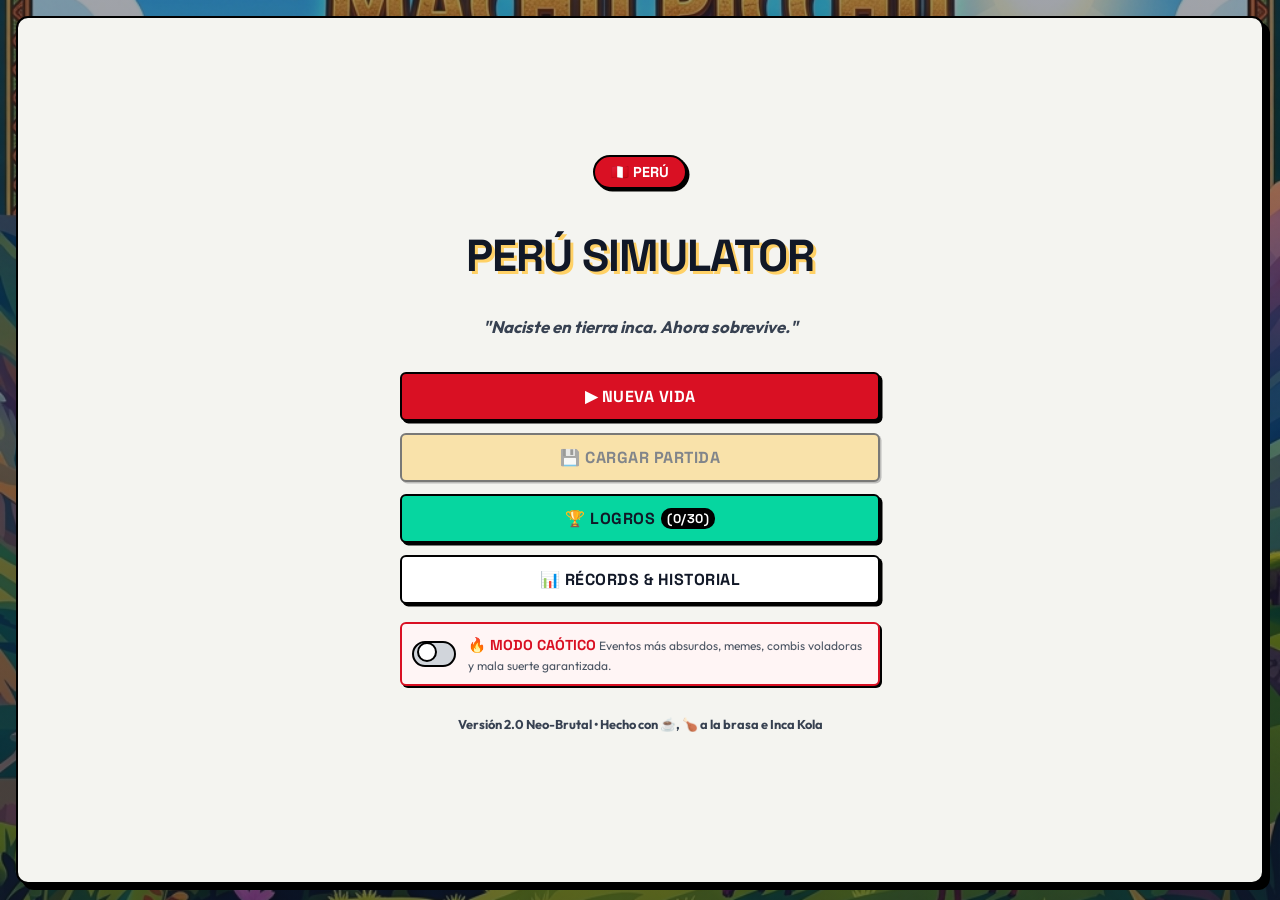
<file: index.html>
<!DOCTYPE html>
<html lang="es">
<head>
    <meta charset="UTF-8">
    <meta name="viewport" content="width=device-width, initial-scale=1.0">
    <title>🇵🇪 Perú Simulator: Naciste, Ahora Sobrevive</title>
    <link rel="icon" href="data:image/svg+xml,<svg xmlns=%22http://www.w3.org/2000/svg%22 viewBox=%220 0 100 100%22><text y=%22.9em%22 font-size=%2290%22>👶</text></svg>">
    <!-- Google Fonts para Neo-Brutalismo -->
    <link rel="preconnect" href="https://fonts.googleapis.com">
    <link rel="preconnect" href="https://fonts.gstatic.com" crossorigin>
    <link href="https://fonts.googleapis.com/css2?family=Outfit:wght@400;600;800;900&family=Space+Grotesk:wght@500;700;800;900&display=swap" rel="stylesheet">
    <link rel="stylesheet" href="style.css">
</head>
<body>
    <div id="game-wrapper">
        <!-- PANTALLA 1: MENÚ PRINCIPAL -->
        <section id="screen-main-menu" class="game-screen active">
            <div class="menu-card">
                <div class="menu-header">
                    <div class="peru-flag-badge">🇵🇪 PERÚ</div>
                    <h1 class="main-title">PERÚ SIMULATOR</h1>
                    <p class="subtitle">"Naciste en tierra inca. Ahora sobrevive."</p>
                </div>
                
                <div class="menu-options">
                    <button id="btn-new-game" class="btn btn-primary btn-large">▶ NUEVA VIDA</button>
                    <button id="btn-load-game" class="btn btn-secondary btn-large" disabled>💾 CARGAR PARTIDA</button>
                    <button id="btn-open-achievements" class="btn btn-accent btn-large">🏆 LOGROS <span id="unlocked-count-badge" class="badge-pill">(0)</span></button>
                    <button id="btn-open-stats-history" class="btn btn-neutral btn-large">📊 RÉCORDS & HISTORIAL</button>
                </div>

                <div class="chaos-toggle-box neo-box">
                    <label class="switch-container">
                        <input type="checkbox" id="toggle-chaos-mode">
                        <span class="switch-slider"></span>
                    </label>
                    <div class="chaos-label-group">
                        <span class="chaos-title">🔥 MODO CAÓTICO</span>
                        <span class="chaos-desc">Eventos más absurdos, memes, combis voladoras y mala suerte garantizada.</span>
                    </div>
                </div>

                <div class="menu-footer">
                    <p>Versión 2.0 Neo-Brutal • Hecho con ☕, 🍗 a la brasa e Inca Kola</p>
                </div>
            </div>
        </section>

        <!-- PANTALLA 2: CREACIÓN DE PERSONAJE -->
        <section id="screen-character-creator" class="game-screen">
            <div class="creator-card">
                <div class="screen-title">
                    <h2>👶 CREA TU PERSONAJE</h2>
                    <p>Tu origen definirá tu destino y tus estadísticas iniciales en el Perú.</p>
                </div>

                <form id="creator-form" onsubmit="event.preventDefault();">
                    <div class="creator-grid-body">
                        <!-- Columna Izquierda: Identidad y Clase -->
                        <div class="creator-col">
                            <div class="form-group">
                                <label for="char-name" class="neo-label">NOMBRE COMPLETO:</label>
                                <div class="input-with-button">
                                    <input type="text" id="char-name" class="neo-input" placeholder="Ej. Brayan Quispe" maxlength="25" required>
                                    <button type="button" id="btn-random-name" class="btn btn-secondary">🎲 AZAR</button>
                                </div>
                            </div>

                            <div class="form-group">
                                <label class="neo-label">IDENTIDAD DE GÉNERO:</label>
                                <div class="radio-group-neo">
                                    <label class="radio-card-neo">
                                        <input type="radio" name="char-gender" value="m" checked>
                                        <span class="radio-box">
                                            <span class="emoji">👨</span>
                                            <span class="label">Masculino</span>
                                        </span>
                                    </label>
                                    <label class="radio-card-neo">
                                        <input type="radio" name="char-gender" value="f">
                                        <span class="radio-box">
                                            <span class="emoji">👩</span>
                                            <span class="label">Femenino</span>
                                        </span>
                                    </label>
                                    <label class="radio-card-neo">
                                        <input type="radio" name="char-gender" value="nb">
                                        <span class="radio-box">
                                            <span class="emoji">🚐</span>
                                            <span class="label">Combi Voladora</span>
                                        </span>
                                    </label>
                                </div>
                            </div>

                            <div class="form-group">
                                <label class="neo-label">SITUACIÓN ECONÓMICA FAMILIAR:</label>
                                <div class="radio-group-neo">
                                    <label class="radio-card-neo">
                                        <input type="radio" name="char-class" value="pobre" checked>
                                        <span class="radio-box">
                                            <span class="emoji">🪵</span>
                                            <span class="label-title">Humilde</span>
                                            <span class="label-desc">Suerte +15, Contactos 0</span>
                                        </span>
                                    </label>
                                    <label class="radio-card-neo">
                                        <input type="radio" name="char-class" value="media">
                                        <span class="radio-box">
                                            <span class="emoji">🏢</span>
                                            <span class="label-title">Clase Media</span>
                                            <span class="label-desc">S/. +20, Equilibrado</span>
                                        </span>
                                    </label>
                                    <label class="radio-card-neo">
                                        <input type="radio" name="char-class" value="rico">
                                        <span class="radio-box">
                                            <span class="emoji">💳</span>
                                            <span class="label-title">Acomodada</span>
                                            <span class="label-desc">S/. +100, Contactos +30</span>
                                        </span>
                                    </label>
                                </div>
                            </div>
                        </div>

                        <!-- Columna Derecha: Región y Dinámica Familiar -->
                        <div class="creator-col">
                            <div class="form-group">
                                <label class="neo-label">LUGAR DE NACIMIENTO:</label>
                                <div class="radio-grid-2-neo">
                                    <label class="radio-card-neo mini">
                                        <input type="radio" name="char-birthplace" value="lima" checked>
                                        <span class="radio-box">
                                            <span class="emoji">🏙️</span>
                                            <span class="label-title">Lima</span>
                                            <span class="label-desc">Suerte +5, Estrés +10%</span>
                                        </span>
                                    </label>
                                    <label class="radio-card-neo mini">
                                        <input type="radio" name="char-birthplace" value="costa">
                                        <span class="radio-box">
                                            <span class="emoji">🌊</span>
                                            <span class="label-title">Costa</span>
                                            <span class="label-desc">Felicidad +10, Salud +5</span>
                                        </span>
                                    </label>
                                    <label class="radio-card-neo mini">
                                        <input type="radio" name="char-birthplace" value="sierra">
                                        <span class="radio-box">
                                            <span class="emoji">🏔️</span>
                                            <span class="label-title">Sierra</span>
                                            <span class="label-desc">Salud +15, Educación +5</span>
                                        </span>
                                    </label>
                                    <label class="radio-card-neo mini">
                                        <input type="radio" name="char-birthplace" value="selva">
                                        <span class="radio-box">
                                            <span class="emoji">🌴</span>
                                            <span class="label-title">Selva</span>
                                            <span class="label-desc">Felicidad +15, Suerte +10</span>
                                        </span>
                                    </label>
                                </div>
                            </div>

                            <div class="form-group">
                                <label class="neo-label">DINÁMICA FAMILIAR:</label>
                                <div class="radio-grid-2-neo">
                                    <label class="radio-card-neo mini">
                                        <input type="radio" name="char-family" value="estricta" checked>
                                        <span class="radio-box">
                                            <span class="label-title">Estricta</span>
                                            <span class="label-desc">Educación +10</span>
                                        </span>
                                    </label>
                                    <label class="radio-card-neo mini">
                                        <input type="radio" name="char-family" value="normal">
                                        <span class="radio-box">
                                            <span class="label-title">Normal</span>
                                            <span class="label-desc">Equilibrada</span>
                                        </span>
                                    </label>
                                    <label class="radio-card-neo mini">
                                        <input type="radio" name="char-family" value="relajada">
                                        <span class="radio-box">
                                            <span class="label-title">Relajada</span>
                                            <span class="label-desc">Felicidad +10</span>
                                        </span>
                                    </label>
                                    <label class="radio-card-neo mini">
                                        <input type="radio" name="char-family" value="caotica">
                                        <span class="radio-box">
                                            <span class="label-title">Caótica</span>
                                            <span class="label-desc">Estrés +10, Suerte +5</span>
                                        </span>
                                    </label>
                                </div>
                            </div>
                        </div>
                    </div>

                    <div class="creator-actions">
                        <button type="button" id="btn-creator-back" class="btn btn-neutral btn-large">⬅ ATRÁS</button>
                        <button type="button" id="btn-start-life" class="btn btn-primary btn-large">¡NACER EN PERÚ! 👶</button>
                    </div>
                </form>
            </div>
        </section>

        <!-- PANTALLA 3: TABLERO DE JUEGO (GAMEPLAY FULL-SCREEN DASHBOARD) -->
        <section id="screen-gameplay" class="game-screen">
            <div class="gameplay-container">
                <!-- Header de Estado Físico/Identidad -->
                <header class="gameplay-header neo-card">
                    <div class="character-summary">
                        <div class="char-avatar" id="gameplay-avatar">👶</div>
                        <div class="char-details">
                            <h3 id="gameplay-name">Cargando...</h3>
                            <div class="char-sub-details">
                                <span id="gameplay-gender" class="tag-neo">Hombre</span>
                                <span id="gameplay-birthplace" class="tag-neo">Lima</span>
                                <span id="gameplay-class" class="tag-neo class-media">Clase Media</span>
                            </div>
                        </div>
                    </div>
                    
                    <div class="gameplay-header-right">
                        <div class="game-meta">
                            <div class="meta-badge age-badge">EDAD: <strong id="gameplay-age">0</strong> AÑOS</div>
                            <div class="meta-badge status-badge" id="gameplay-stage">Bebé</div>
                            <div class="meta-badge karma-badge" id="gameplay-karma">😇 Bueno</div>
                            <div id="gameplay-chaos-badge" class="meta-badge chaos-badge hide">🔥 CAOS</div>
                        </div>
                        <div class="life-progress-bar-container neo-box">
                            <span class="progress-txt">VIDA (0-95):</span>
                            <div class="life-progress-track">
                                <div class="life-progress-fill" id="gameplay-life-progress" style="width: 0%;"></div>
                            </div>
                        </div>
                    </div>
                </header>

                <!-- Dashboard Layout Principal: Columna Izquierda (Stats + Status + Log) & Columna Derecha (Evento Principal) -->
                <div class="gameplay-dashboard-body">
                    <div class="stats-column">
                        <!-- Panel de Estadísticas en Cuadrícula -->
                        <section class="stats-grid">
                            <div class="stat-card neo-card" data-stat="money">
                                <div class="stat-header">
                                    <span class="stat-emoji">💰</span>
                                    <span class="stat-title">DINERO</span>
                                </div>
                                <div class="stat-value" id="stat-money">S/. 0</div>
                            </div>
                            <div class="stat-card neo-card" data-stat="health">
                                <div class="stat-header">
                                    <span class="stat-emoji">❤️</span>
                                    <span class="stat-title">SALUD</span>
                                    <span class="stat-percentage" id="stat-health-percent">100%</span>
                                </div>
                                <div class="stat-bar"><div class="stat-bar-fill val-good" id="stat-health-bar" style="width: 100%;"></div></div>
                            </div>
                            <div class="stat-card neo-card" data-stat="happiness">
                                <div class="stat-header">
                                    <span class="stat-emoji">😊</span>
                                    <span class="stat-title">FELICIDAD</span>
                                    <span class="stat-percentage" id="stat-happiness-percent">100%</span>
                                </div>
                                <div class="stat-bar"><div class="stat-bar-fill val-good" id="stat-happiness-bar" style="width: 100%;"></div></div>
                            </div>
                            <div class="stat-card neo-card" data-stat="stress">
                                <div class="stat-header">
                                    <span class="stat-emoji">😰</span>
                                    <span class="stat-title">ESTRÉS</span>
                                    <span class="stat-percentage" id="stat-stress-percent">0%</span>
                                </div>
                                <div class="stat-bar"><div class="stat-bar-fill val-low" id="stat-stress-bar" style="width: 0%;"></div></div>
                            </div>
                            <div class="stat-card neo-card" data-stat="education">
                                <div class="stat-header">
                                    <span class="stat-emoji">📚</span>
                                    <span class="stat-title">EDUCACIÓN</span>
                                    <span class="stat-percentage" id="stat-education-percent">0%</span>
                                </div>
                                <div class="stat-bar"><div class="stat-bar-fill val-low" id="stat-education-bar" style="width: 0%;"></div></div>
                            </div>
                            <div class="stat-card neo-card" data-stat="contacts">
                                <div class="stat-header">
                                    <span class="stat-emoji">🤝</span>
                                    <span class="stat-title">CONTACTOS</span>
                                    <span class="stat-percentage" id="stat-contacts-percent">0%</span>
                                </div>
                                <div class="stat-bar"><div class="stat-bar-fill val-low" id="stat-contacts-bar" style="width: 0%;"></div></div>
                            </div>
                        </section>

                        <!-- Panel de Estado Adicional -->
                        <section class="status-summary-panel">
                            <div class="summary-chip neo-chip" id="summary-job">💼 Ninguno</div>
                            <div class="summary-chip neo-chip" id="summary-partner">❤️ Soltero</div>
                            <div class="summary-chip neo-chip" id="summary-assets">🏠 Sin bienes</div>
                            <div class="summary-chip neo-chip" id="summary-pets">🐕 Sin mascotas</div>
                        </section>

                        <!-- Consola de Registro Histórico (Log) -->
                        <section class="console-log-container neo-card">
                            <h4 class="console-title">📜 BITÁCORA DE VIDA PERUANA</h4>
                            <div class="console-log" id="console-log">
                                <div class="log-entry">👶 Naciste en el Perú. ¡El juego de la supervivencia comienza!</div>
                            </div>
                        </section>
                    </div>

                    <!-- Columna de Evento Activo -->
                    <div class="event-column">
                        <main class="event-panel neo-card" id="event-panel">
                            <div class="event-image-container">
                                <span id="event-large-emoji" class="large-emoji">👶</span>
                            </div>
                            <div class="event-content">
                                <h2 class="event-title" id="event-title">¡Has nacido!</h2>
                                <p class="event-description" id="event-description">Estás en los brazos de tu madre en un hospital. El médico te da una nalgada y empiezas a llorar en territorio peruano. ¡Buena suerte!</p>
                            </div>
                            <div class="event-options" id="event-options">
                                <button class="btn btn-option">Continuar</button>
                            </div>
                        </main>
                    </div>
                </div>

                <!-- Footer de Navegación de Acciones -->
                <footer class="gameplay-footer-actions neo-card">
                    <button id="btn-action-next-year" class="btn btn-primary btn-action-main">
                        <span class="icon">⏳</span>
                        <span class="label">SIGUIENTE AÑO</span>
                    </button>
                    <button id="btn-tab-activities" class="btn btn-secondary btn-action-sub">
                        <span class="icon">💼</span>
                        <span class="label">ACTIVIDADES</span>
                    </button>
                    <button id="btn-tab-relationships" class="btn btn-secondary btn-action-sub">
                        <span class="icon">👥</span>
                        <span class="label">RELACIONES</span>
                    </button>
                    <button id="btn-tab-minigames" class="btn btn-accent btn-action-sub">
                        <span class="icon">🎮</span>
                        <span class="label">MINIJUEGOS</span>
                    </button>
                    <button id="btn-action-save" class="btn btn-neutral btn-action-sub">
                        <span class="icon">💾</span>
                        <span class="label">GUARDAR</span>
                    </button>
                    <button id="btn-action-quit" class="btn btn-danger btn-action-sub">
                        <span class="icon">🚪</span>
                        <span class="label">SALIR</span>
                    </button>
                </footer>
            </div>
        </section>

        <!-- PANTALLA 4: PANTALLA DE FINAL (DNI / CERTIFICADO) -->
        <section id="screen-ending" class="game-screen">
            <div class="ending-card neo-card">
                <div class="ending-header">
                    <span class="ending-icon" id="ending-emoji">🏆</span>
                    <h2 id="ending-rank">FINAL: LEYENDA PERUANA</h2>
                    <p class="subtitle">Tu vida en el Perú ha llegado a su fin.</p>
                </div>

                <div class="ending-body neo-box">
                    <div class="ending-desc" id="ending-description">
                        Viviste una vida espectacular, acumulaste millones, sobreviviste a la SUNAT, comiste cebiche todos los fines de semana y compraste 3 terrenos en Carabayllo.
                    </div>
                    <div class="ending-stats-grid">
                        <div class="end-stat-item">
                            <span class="lbl">Edad alcanzada:</span>
                            <strong id="ending-age-reached">94 años</strong>
                        </div>
                        <div class="end-stat-item">
                            <span class="lbl">Fortuna final:</span>
                            <strong id="ending-fortune">S/. 18,400,000</strong>
                        </div>
                        <div class="end-stat-item">
                            <span class="lbl">Estado de Relaciones:</span>
                            <strong id="ending-relations">Casado, 3 hijos</strong>
                        </div>
                        <div class="end-stat-item">
                            <span class="lbl">Último Trabajo:</span>
                            <strong id="ending-job">Gerente General</strong>
                        </div>
                        <div class="end-stat-item">
                            <span class="lbl">Karma final:</span>
                            <strong id="ending-karma-type">Santo / Caótico</strong>
                        </div>
                    </div>
                </div>

                <!-- Canvas para Exportar Imagen DNI -->
                <div class="canvas-container neo-box">
                    <canvas id="dni-canvas" width="600" height="360"></canvas>
                    <p class="canvas-tip">📸 Documento Nacional de Identidad generado para la eternidad.</p>
                </div>

                <div class="ending-actions">
                    <button id="btn-download-dni" class="btn btn-primary btn-large">💾 DESCARGAR DNI VIRTUAL</button>
                    <button id="btn-share-text" class="btn btn-accent btn-large">🔗 COPIAR RESUMEN</button>
                    <button id="btn-ending-menu" class="btn btn-neutral btn-large">🏠 MENÚ PRINCIPAL</button>
                </div>
            </div>
        </section>
    </div>

    <!-- MODAL 3: ACTIVIDADES Y COMPRAS -->
    <div id="modal-activities" class="modal-overlay">
        <div class="modal-content medium neo-modal">
            <header class="modal-header">
                <h3>💼 ACTIVIDADES Y ADQUISICIONES</h3>
                <button class="modal-close">&times;</button>
            </header>
            <div class="modal-tabs neo-tabs">
                <button class="tab-btn active" data-tab="tab-content-activities">Acciones & Estilo de Vida</button>
                <button class="tab-btn" data-tab="tab-content-purchases">Tienda (Compras/Bienes)</button>
            </div>
            <div class="modal-body">
                <div id="tab-content-activities" class="tab-panel active">
                    <div class="activities-list" id="activities-list"></div>
                </div>
                <div id="tab-content-purchases" class="tab-panel">
                    <div class="purchases-list" id="purchases-list"></div>
                </div>
            </div>
        </div>
    </div>

    <!-- MODAL 4: RELACIONES -->
    <div id="modal-relationships" class="modal-overlay">
        <div class="modal-content medium neo-modal">
            <header class="modal-header">
                <h3>👥 RELACIONES SOCIALES</h3>
                <button class="modal-close">&times;</button>
            </header>
            <div class="modal-body">
                <div class="relationships-list" id="relationships-list"></div>
                <div class="social-actions">
                    <button id="btn-find-partner" class="btn btn-primary btn-full">💖 BUSCAR PAREJA</button>
                    <button id="btn-adopt-pet" class="btn btn-accent btn-full">🐕 ADOPTAR MASCOTA (FIRULAIS)</button>
                </div>
            </div>
        </div>
    </div>

    <!-- MODAL 5: MINIJUEGOS -->
    <div id="modal-minigames" class="modal-overlay">
        <div class="modal-content medium neo-modal">
            <header class="modal-header">
                <h3>🎮 MINIJUEGOS CRIOLLOS</h3>
                <button class="modal-close">&times;</button>
            </header>
            <div class="minigames-selector" id="minigames-selector-view">
                <p class="selector-intro">Elige un minijuego para ganar dinero, felicidad, o arriesgarlo todo:</p>
                <div class="minigame-card-btn neo-box" id="btn-select-penalties">
                    <span class="card-emoji">⚽</span>
                    <div class="card-info">
                        <h4>El Penalty contra el Arquero Nacional</h4>
                        <p>Patea un penal. Si anotas, ganas S/. 500 y felicidad. Si fallas, sube el estrés.</p>
                    </div>
                </div>
                <div class="minigame-card-btn neo-box" id="btn-select-memory">
                    <span class="card-emoji">🚌</span>
                    <div class="card-info">
                        <h4>Memoria del Metropolitano</h4>
                        <p>Encuentra los pares de pasajeros antes de que la combi choque. Gana educación.</p>
                    </div>
                </div>
                <div class="minigame-card-btn neo-box" id="btn-select-roulette">
                    <span class="card-emoji">🎰</span>
                    <div class="card-info">
                        <h4>Ruleta de la Suerte del Jirón de la Unión</h4>
                        <p>Apuesta S/. 100. Multiplica tu inversión por 5 o piérdelo todo.</p>
                    </div>
                </div>
            </div>

            <!-- Área de juego del minijuego activo -->
            <div class="minigame-play-area hide" id="minigame-play-area">
                <button id="btn-back-to-selector" class="btn btn-secondary btn-small">⬅ VOLVER A MINIJUEGOS</button>
                
                <!-- Minijuego 1: Penales -->
                <div id="minigame-penalties" class="minigame-sub-panel hide">
                    <h4>⚽ ¡Toma el Penal decisivo!</h4>
                    <p class="minigame-instructions">Elige dónde disparar el balón. El arquero intentará tapar tu tiro.</p>
                    <div class="penalty-field neo-box">
                        <div class="goal-post">
                            <button class="goal-target" data-dir="izq-sup">Arriba Izquierda</button>
                            <button class="goal-target" data-dir="centro-sup">Arriba Centro</button>
                            <button class="goal-target" data-dir="der-sup">Arriba Derecha</button>
                            <button class="goal-target" data-dir="izq-inf">Abajo Izquierda</button>
                            <button class="goal-target" data-dir="centro-inf">Abajo Centro</button>
                            <button class="goal-target" data-dir="der-inf">Abajo Derecha</button>
                        </div>
                        <div class="penalty-ball-pos">⚽</div>
                    </div>
                    <div class="minigame-result-msg neo-box" id="penalty-result"></div>
                </div>

                <!-- Minijuego 2: Memoria -->
                <div id="minigame-memory" class="minigame-sub-panel hide">
                    <h4>🚌 Memoria del Metropolitano</h4>
                    <p class="minigame-instructions">Encuentra los pares de emojis. Tiempo restante: <strong id="memory-timer">20s</strong></p>
                    <div class="memory-grid" id="memory-grid"></div>
                    <div class="minigame-result-msg neo-box" id="memory-result"></div>
                </div>

                <!-- Minijuego 3: Ruleta -->
                <div id="minigame-roulette" class="minigame-sub-panel hide">
                    <h4>🎰 Ruleta de la Suerte</h4>
                    <p class="minigame-instructions">Apuesta S/. 100 eligiendo una opción:</p>
                    <div class="roulette-bet-options">
                        <button class="btn btn-secondary roulette-bet-btn" data-bet="red">🔴 Rojo (Doble o nada)</button>
                        <button class="btn btn-secondary roulette-bet-btn" data-bet="black">⚫ Negro (Doble o nada)</button>
                        <button class="btn btn-accent roulette-bet-btn" data-bet="gold">🟡 Dorado (Multiplica x5)</button>
                    </div>
                    <div class="roulette-wheel-container neo-box">
                        <div class="roulette-wheel" id="roulette-wheel-visual">🎡</div>
                    </div>
                    <div class="minigame-result-msg neo-box" id="roulette-result"></div>
                </div>
            </div>
        </div>
    </div>

    <!-- MODAL 1: LOGROS -->
    <div id="modal-achievements" class="modal-overlay">
        <div class="modal-content large neo-modal">
            <header class="modal-header">
                <h3>🏆 LOGROS DESBLOQUEADOS</h3>
                <button class="modal-close">&times;</button>
            </header>
            <div class="modal-body">
                <p class="modal-intro">Descubre los logros completados en tu historial de juego. Hay <strong id="total-achievements-count">40</strong> logros en total.</p>
                <div class="achievements-grid" id="achievements-grid"></div>
            </div>
        </div>
    </div>

    <!-- MODAL 2: HISTORIAL Y RÉCORDS -->
    <div id="modal-stats-history" class="modal-overlay">
        <div class="modal-content medium neo-modal">
            <header class="modal-header">
                <h3>📊 RÉCORDS & HISTORIAL DE VIDAS</h3>
                <button class="modal-close">&times;</button>
            </header>
            <div class="modal-body">
                <div class="records-summary">
                    <div class="record-box neo-box">
                        <span class="record-num" id="record-total-lives">0</span>
                        <span class="record-label">Vidas Jugadas</span>
                    </div>
                    <div class="record-box neo-box">
                        <span class="record-num" id="record-max-age">0</span>
                        <span class="record-label">Mayor Edad</span>
                    </div>
                    <div class="record-box neo-box">
                        <span class="record-num" id="record-max-money">S/. 0</span>
                        <span class="record-label">Máxima Fortuna</span>
                    </div>
                </div>
                <h4 class="section-subtitle">Últimas Vidas Registradas</h4>
                <div class="history-list" id="history-list">
                    <p class="empty-msg">Aún no tienes vidas registradas en este navegador.</p>
                </div>
                <div class="modal-actions-centered">
                    <button id="btn-clear-history" class="btn btn-danger btn-small">Borrar Datos de Guardado</button>
                </div>
            </div>
        </div>
    </div>

    <!-- SCRIPTS DEL JUEGO -->
    <script src="events.js"></script>
    <script src="achievements.js"></script>
    <script src="endings.js"></script>
    <script src="game.js"></script>
</body>
</html>
</file>
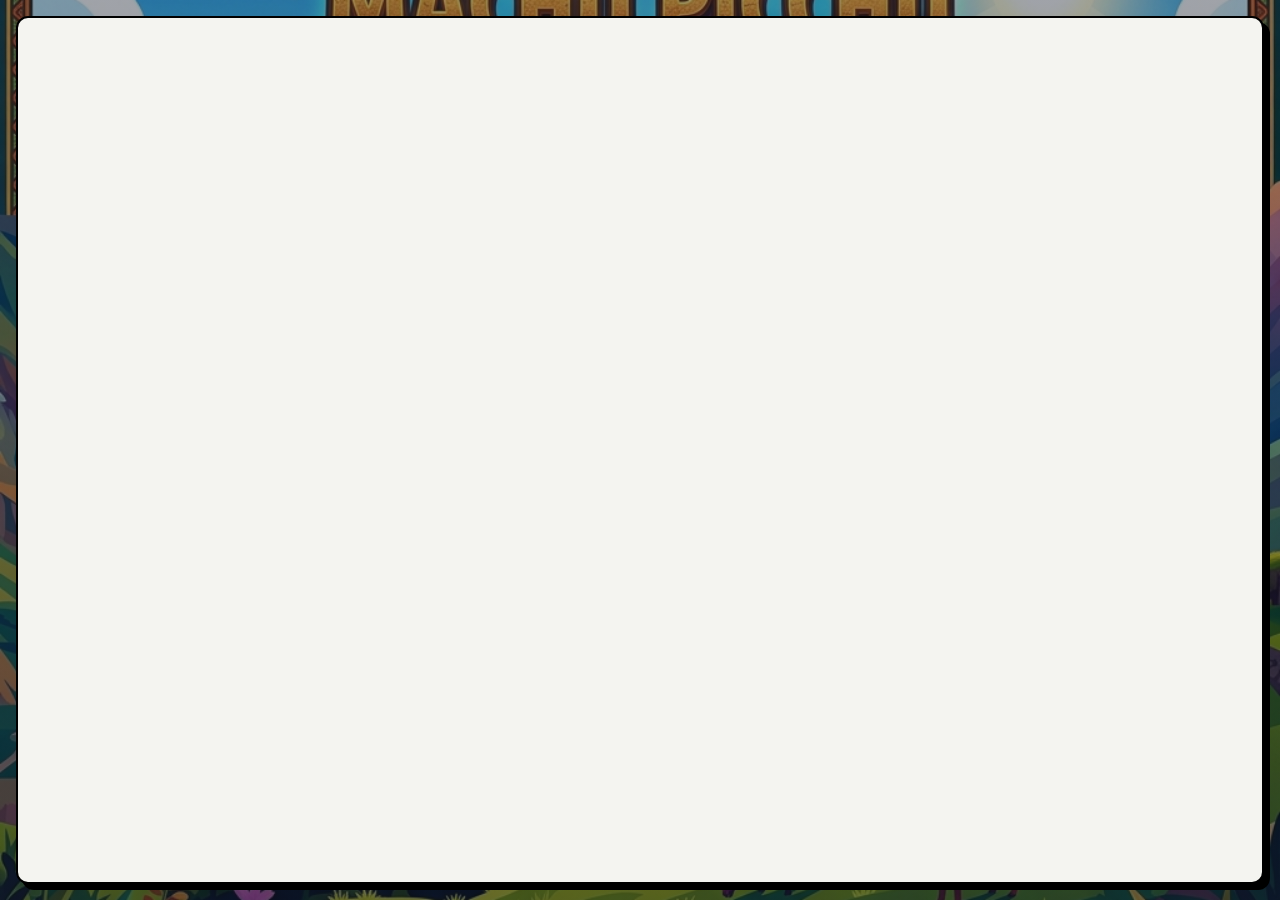
<file: juego.html>
<!DOCTYPE html>
<html lang="es">
<head>
    <meta charset="UTF-8">
    <meta name="viewport" content="width=device-width, initial-scale=1.0">
    <title>🇵🇪 Perú Simulator: Sobrevive en el Perú</title>
    <link rel="icon" href="data:image/svg+xml,<svg xmlns=%22http://www.w3.org/2000/svg%22 viewBox=%220 0 100 100%22><text y=%22.9em%22 font-size=%2290%22>👶</text></svg>">
    <!-- Google Fonts -->
    <script>
        window.onerror = function(message, source, lineno, colno, error) {
            alert("JS Error: " + message + "\nSource: " + source + "\nLine: " + lineno + ":" + colno);
            return false;
        };
    </script>
    <link rel="preconnect" href="https://fonts.googleapis.com">
    <link rel="preconnect" href="https://fonts.gstatic.com" crossorigin>
    <link href="https://fonts.googleapis.com/css2?family=Outfit:wght@300;400;600;800&family=Space+Grotesk:wght@400;700&display=swap" rel="stylesheet">
    <link rel="stylesheet" href="style.css">
</head>
<body>
    <div id="game-wrapper">
        <!-- PANTALLA 3: TABLERO DE JUEGO (GAMEPLAY) -->
        <section id="screen-gameplay" class="game-screen active">
            <!-- Header de Estado Físico/Identidad -->
            <header class="gameplay-header">
                <div class="character-summary">
                    <div class="char-avatar" id="gameplay-avatar">👶</div>
                    <div class="char-details">
                        <h3 id="gameplay-name">Cargando...</h3>
                        <div class="char-sub-details">
                            <span id="gameplay-gender">Hombre</span> • 
                            <span id="gameplay-birthplace">Lima</span> • 
                            <span id="gameplay-class" class="badge">Clase Media</span>
                        </div>
                    </div>
                </div>
                <div class="game-meta">
                    <div class="meta-item age-badge">Edad: <strong id="gameplay-age">0</strong> años</div>
                    <div class="meta-item status-badge" id="gameplay-stage">Bebé</div>
                    <div class="meta-item karma-badge" id="gameplay-karma" title="Karma">😇 Bueno</div>
                    <div id="gameplay-chaos-badge" class="badge badge-danger hide">🔥 Caos</div>
                </div>
            </header>

            <!-- Barra de Progreso de la Vida -->
            <div class="life-progress-bar-container">
                <div class="life-progress-fill" id="gameplay-life-progress" style="width: 0%;"></div>
            </div>

            <!-- Panel de Estadísticas en Cuadrícula -->
            <section class="stats-grid">
                <div class="stat-card" data-stat="money">
                    <div class="stat-header">
                        <span class="stat-emoji">💰</span>
                        <span class="stat-title">Dinero</span>
                    </div>
                    <div class="stat-value" id="stat-money">S/. 0</div>
                </div>
                <div class="stat-card" data-stat="health">
                    <div class="stat-header">
                        <span class="stat-emoji">❤️</span>
                        <span class="stat-title">Salud</span>
                        <span class="stat-percentage" id="stat-health-percent">100%</span>
                    </div>
                    <div class="stat-bar"><div class="stat-bar-fill val-good" id="stat-health-bar" style="width: 100%;"></div></div>
                </div>
                <div class="stat-card" data-stat="happiness">
                    <div class="stat-header">
                        <span class="stat-emoji">😊</span>
                        <span class="stat-title">Felicidad</span>
                        <span class="stat-percentage" id="stat-happiness-percent">100%</span>
                    </div>
                    <div class="stat-bar"><div class="stat-bar-fill val-good" id="stat-happiness-bar" style="width: 100%;"></div></div>
                </div>
                <div class="stat-card" data-stat="stress">
                    <div class="stat-header">
                        <span class="stat-emoji">😰</span>
                        <span class="stat-title">Estrés</span>
                        <span class="stat-percentage" id="stat-stress-percent">0%</span>
                    </div>
                    <div class="stat-bar"><div class="stat-bar-fill val-low" id="stat-stress-bar" style="width: 0%;"></div></div>
                </div>
                <div class="stat-card" data-stat="education">
                    <div class="stat-header">
                        <span class="stat-emoji">📚</span>
                        <span class="stat-title">Educación</span>
                        <span class="stat-percentage" id="stat-education-percent">0%</span>
                    </div>
                    <div class="stat-bar"><div class="stat-bar-fill val-low" id="stat-education-bar" style="width: 0%;"></div></div>
                </div>
                <div class="stat-card" data-stat="contacts">
                    <div class="stat-header">
                        <span class="stat-emoji">🤝</span>
                        <span class="stat-title">Contactos</span>
                        <span class="stat-percentage" id="stat-contacts-percent">0%</span>
                    </div>
                    <div class="stat-bar"><div class="stat-bar-fill val-low" id="stat-contacts-bar" style="width: 0%;"></div></div>
                </div>
            </section>

            <!-- Panel de Estado Adicional (Empleo, Pareja, Mascota, Activos) -->
            <section class="status-summary-panel">
                <div class="summary-chip" id="summary-job" title="Trabajo/Estudio">💼 Ninguno</div>
                <div class="summary-chip" id="summary-partner" title="Pareja">❤️ Soltero</div>
                <div class="summary-chip" id="summary-assets" title="Propiedades">🏠 Sin bienes</div>
                <div class="summary-chip" id="summary-pets" title="Mascotas">🐕 Sin mascotas</div>
            </section>

            <!-- Panel de Evento Principal -->
            <main class="event-panel" id="event-panel">
                <div class="event-image-container">
                    <span id="event-large-emoji" class="large-emoji">👶</span>
                </div>
                <div class="event-content">
                    <h2 class="event-title" id="event-title">¡Has nacido!</h2>
                    <p class="event-description" id="event-description">Estás en los brazos de tu madre en un hospital. El médico te da una nalgada y empiezas a llorar en territorio peruano. ¡Buena suerte!</p>
                </div>
                <div class="event-options" id="event-options">
                    <button class="btn btn-option">Continuar</button>
                </div>
            </main>

            <!-- Consola de Registro Histórico (Log) -->
            <section class="console-log-container">
                <h4 class="console-title">Bitácora de Vida</h4>
                <div class="console-log" id="console-log">
                    <div class="log-entry">👶 Naciste en el Perú. ¡El juego de la supervivencia comienza!</div>
                </div>
            </section>

            <!-- Tab Footer de Navegación de Acciones -->
            <footer class="gameplay-footer-actions">
                <button id="btn-action-next-year" class="action-tab-btn pulse-glow">
                    <span class="icon">⏳</span>
                    <span class="label">Siguiente Año</span>
                </button>
                <button id="btn-tab-activities" class="action-tab-btn">
                    <span class="icon">💼</span>
                    <span class="label">Actividades</span>
                </button>
                <button id="btn-tab-relationships" class="action-tab-btn">
                    <span class="icon">👥</span>
                    <span class="label">Relaciones</span>
                </button>
                <button id="btn-tab-minigames" class="action-tab-btn">
                    <span class="icon">🎮</span>
                    <span class="label">Minijuegos</span>
                </button>
                <button id="btn-action-save" class="action-tab-btn">
                    <span class="icon">💾</span>
                    <span class="label">Guardar</span>
                </button>
                <button id="btn-action-quit" class="action-tab-btn">
                    <span class="icon">🚪</span>
                    <span class="label">Salir</span>
                </button>
            </footer>
        </section>

        <!-- PANTALLA 4: PANTALLA DE FINAL (DNI / CERTIFICADO) -->
        <section id="screen-ending" class="game-screen">
            <div class="ending-header">
                <span class="ending-icon" id="ending-emoji">🏆</span>
                <h2 id="ending-rank">FINAL: LEYENDA PERUANA</h2>
                <p class="subtitle">Tu vida en el Perú ha llegado a su fin.</p>
            </div>

            <div class="ending-card">
                <div class="ending-desc" id="ending-description">
                    Viviste una vida espectacular, acumulaste millones, sobreviviste a la SUNAT, comiste cebiche todos los fines de semana y compraste 3 terrenos en Carabayllo.
                </div>
                <div class="ending-stats">
                    <div class="end-stat-item">
                        <span class="lbl">Edad alcanzada:</span>
                        <strong id="ending-age-reached">94 años</strong>
                    </div>
                    <div class="end-stat-item">
                        <span class="lbl">Fortuna final:</span>
                        <strong id="ending-fortune">S/. 18,400,000</strong>
                    </div>
                    <div class="end-stat-item">
                        <span class="lbl">Estado de Relaciones:</span>
                        <strong id="ending-relations">Casado, 3 hijos</strong>
                    </div>
                    <div class="end-stat-item">
                        <span class="lbl">Último Trabajo:</span>
                        <strong id="ending-job">Gerente General</strong>
                    </div>
                    <div class="end-stat-item">
                        <span class="lbl">Karma final:</span>
                        <strong id="ending-karma-type">Santo / Caótico</strong>
                    </div>
                </div>
            </div>

            <!-- Canvas para Exportar Imagen DNI -->
            <div class="canvas-container">
                <canvas id="dni-canvas" width="600" height="360"></canvas>
                <p class="canvas-tip">📸 Generado automáticamente como tu "Documento Nacional de Identidad del Simulador".</p>
            </div>

            <div class="ending-actions">
                <button id="btn-download-dni" class="btn btn-primary">💾 Descargar DNI Virtual</button>
                <button id="btn-share-text" class="btn btn-secondary">🔗 Copiar Resumen en Texto</button>
                <button id="btn-ending-menu" class="btn btn-secondary">🏠 Volver al Menú</button>
            </div>
        </section>
    </div>

    <!-- MODAL 3: ACTIVIDADES Y COMPRAS -->
    <div id="modal-activities" class="modal-overlay">
        <div class="modal-content medium">
            <header class="modal-header">
                <h3>💼 Actividades y Adquisiciones</h3>
                <button class="modal-close">&times;</button>
            </header>
            <!-- Tabs internas del modal -->
            <div class="modal-tabs">
                <button class="tab-btn active" data-tab="tab-content-activities">Acciones & Estilo de Vida</button>
                <button class="tab-btn" data-tab="tab-content-purchases">Tienda (Compras/Bienes)</button>
            </div>
            <div class="modal-body">
                <!-- Pestaña Actividades -->
                <div id="tab-content-activities" class="tab-panel active">
                    <div class="activities-list" id="activities-list">
                        <!-- Generado por JS según la edad -->
                    </div>
                </div>
                <!-- Pestaña Compras -->
                <div id="tab-content-purchases" class="tab-panel">
                    <div class="purchases-list" id="purchases-list">
                        <!-- Generado por JS -->
                    </div>
                </div>
            </div>
        </div>
    </div>

    <!-- MODAL 4: RELACIONES -->
    <div id="modal-relationships" class="modal-overlay">
        <div class="modal-content">
            <header class="modal-header">
                <h3>👥 Relaciones Sociales</h3>
                <button class="modal-close">&times;</button>
            </header>
            <div class="modal-body">
                <div class="relationships-list" id="relationships-list">
                    <!-- Generado por JS -->
                </div>
                <div class="social-actions">
                    <button id="btn-find-partner" class="btn btn-secondary btn-full">💖 Buscar Pareja</button>
                    <button id="btn-adopt-pet" class="btn btn-secondary btn-full">🐕 Adoptar Mascota (Firulais)</button>
                </div>
            </div>
        </div>
    </div>

    <!-- MODAL 5: MINIJUEGOS -->
    <div id="modal-minigames" class="modal-overlay">
        <div class="modal-content medium">
            <header class="modal-header">
                <h3>🎮 Minijuegos Criollos</h3>
                <button class="modal-close">&times;</button>
            </header>
            <!-- Selector de minijuego -->
            <div class="minigames-selector" id="minigames-selector-view">
                <p>Elige un minijuego para ganar dinero, felicidad, o arriesgarlo todo:</p>
                <div class="minigame-card-btn" id="btn-select-penalties">
                    <span class="card-emoji">⚽</span>
                    <div class="card-info">
                        <h4>El Penalty contra el Arquero Nacional</h4>
                        <p>Patea un penal. Si anotas, ganas S/. 500 y felicidad. Si fallas, el estrés sube.</p>
                    </div>
                </div>
                <div class="minigame-card-btn" id="btn-select-memory">
                    <span class="card-emoji">🚌</span>
                    <div class="card-info">
                        <h4>Memoria del Metropolitano</h4>
                        <p>Encuentra los pares de pasajeros ordenados antes de que la combi choque. Gana educación y felicidad.</p>
                    </div>
                </div>
                <div class="minigame-card-btn" id="btn-select-roulette">
                    <span class="card-emoji">🎰</span>
                    <div class="card-info">
                        <h4>Ruleta de la Suerte del Jirón de la Unión</h4>
                        <p>Apuesta S/. 100. Puedes multiplicar tu inversión por 5 o perderlo todo.</p>
                    </div>
                </div>
            </div>

            <!-- Área del minijuego activo -->
            <div class="minigame-play-area hide" id="minigame-play-area">
                <button id="btn-back-to-selector" class="btn btn-small btn-secondary">&larr; Volver</button>
                
                <!-- Minijuego 1: Penales -->
                <div id="minigame-penalties" class="minigame-sub-panel hide">
                    <h4>⚽ ¡Toma el Penal decisivo!</h4>
                    <p class="minigame-instructions">Elige dónde disparar el balón. El arquero elegirá una dirección al azar para tapar.</p>
                    <div class="penalty-field">
                        <div class="goal-post">
                            <button class="goal-target" data-dir="izq-sup">Arriba Izquierda</button>
                            <button class="goal-target" data-dir="centro-sup">Arriba Centro</button>
                            <button class="goal-target" data-dir="der-sup">Arriba Derecha</button>
                            <button class="goal-target" data-dir="izq-inf">Abajo Izquierda</button>
                            <button class="goal-target" data-dir="centro-inf">Abajo Centro</button>
                            <button class="goal-target" data-dir="der-inf">Abajo Derecha</button>
                        </div>
                        <div class="penalty-ball-pos">⚽</div>
                    </div>
                    <div class="minigame-result-msg" id="penalty-result"></div>
                </div>

                <!-- Minijuego 2: Memoria -->
                <div id="minigame-memory" class="minigame-sub-panel hide">
                    <h4>🚌 Memoria del Metropolitano</h4>
                    <p class="minigame-instructions">Encuentra los pares de emojis antes de que el Metropolitano se llene. Tiempo restante: <strong id="memory-timer">20s</strong></p>
                    <div class="memory-grid" id="memory-grid">
                        <!-- Generado por JS -->
                    </div>
                    <div class="minigame-result-msg" id="memory-result"></div>
                </div>

                <!-- Minijuego 3: Ruleta -->
                <div id="minigame-roulette" class="minigame-sub-panel hide">
                    <h4>🎰 Ruleta de la Suerte</h4>
                    <p class="minigame-instructions">Apuesta S/. 100 eligiendo una de las opciones de la ruleta:</p>
                    <div class="roulette-bet-options">
                        <button class="btn btn-secondary roulette-bet-btn" data-bet="red">🔴 Rojo (Doble o nada)</button>
                        <button class="btn btn-secondary roulette-bet-btn" data-bet="black">⚫ Negro (Doble o nada)</button>
                        <button class="btn btn-secondary roulette-bet-btn" data-bet="gold">🟡 Dorado (Multiplica x5 - 15% prob)</button>
                    </div>
                    <div class="roulette-wheel-container">
                        <div class="roulette-wheel" id="roulette-wheel-visual">🎡</div>
                    </div>
                    <div class="minigame-result-msg" id="roulette-result"></div>
                </div>
            </div>
        </div>
    </div>

    <!-- MODAL 1: LOGROS (Incluido por consistencia de JS) -->
    <div id="modal-achievements" class="modal-overlay">
        <div class="modal-content large">
            <header class="modal-header">
                <h3>🏆 Logros Desbloqueados</h3>
                <button class="modal-close">&times;</button>
            </header>
            <div class="modal-body">
                <p class="modal-intro">Descubre los logros completados en tu historial de juego. Hay <strong id="total-achievements-count">40</strong> logros en total.</p>
                <div class="achievements-grid" id="achievements-grid">
                    <!-- Se rellena con JS -->
                </div>
            </div>
        </div>
    </div>

    <!-- MODAL 2: HISTORIAL Y RÉCORDS (Incluido por consistencia de JS) -->
    <div id="modal-stats-history" class="modal-overlay">
        <div class="modal-content">
            <header class="modal-header">
                <h3>📊 Récords & Historial de Vidas</h3>
                <button class="modal-close">&times;</button>
            </header>
            <div class="modal-body">
                <div class="records-summary">
                    <div class="record-box">
                        <span class="record-num" id="record-total-lives">0</span>
                        <span class="record-label">Vidas Jugadas</span>
                    </div>
                    <div class="record-box">
                        <span class="record-num" id="record-max-age">0</span>
                        <span class="record-label">Mayor Edad</span>
                    </div>
                    <div class="record-box">
                        <span class="record-num" id="record-max-money">S/. 0</span>
                        <span class="record-label">Máxima Fortuna</span>
                    </div>
                </div>
                <h4 class="section-subtitle">Últimas Vidas Registradas</h4>
                <div class="history-list" id="history-list">
                    <p class="empty-msg">Aún no tienes vidas registradas en este navegador.</p>
                </div>
                <div class="modal-actions-centered">
                    <button id="btn-clear-history" class="btn btn-danger btn-small">Borrar Datos de Guardado</button>
                </div>
            </div>
        </div>
    </div>

    <!-- SCRIPTS DEL JUEGO -->
    <script src="events.js"></script>
    <script src="achievements.js"></script>
    <script src="endings.js"></script>
    <script src="game.js"></script>
</body>
</html>
</file>
<file: style.css>
/* ==========================================
   PERÚ SIMULATOR - SISTEMA NEO-BRUTALISTA REFINADO (style.css)
   ========================================== */

:root {
    --neo-bg: #F4F4F0;
    --neo-card-bg: #FFFFFF;
    --neo-border: #000000;
    --neo-shadow: #000000;
    
    --neo-red: #D91023;       /* Rojo Perú */
    --neo-red-light: #FF4D5E;
    --neo-yellow: #FFD166;    /* Amarillo Inca / Sol */
    --neo-green: #06D6A0;     /* Verde Esmeralda */
    --neo-cyan: #00F0FF;      /* Cian Eléctrico */
    --neo-purple: #7209B7;    /* Morado Caos */
    --neo-dark: #111827;      /* Negro Carbón */
    --neo-white: #FFFFFF;
    --neo-gray: #E5E7EB;
    
    --font-heading: 'Space Grotesk', sans-serif;
    --font-body: 'Outfit', sans-serif;
}

/* Reset y Fondo Global con Imagen de Perú Centrado */
html, body {
    width: 100vw;
    height: 100vh;
    margin: 0;
    padding: 0;
    overflow: hidden;
    background-image: linear-gradient(rgba(17, 24, 39, 0.40), rgba(17, 24, 39, 0.60)), url('peru_menu_bg.png');
    background-size: cover;
    background-position: center;
    background-attachment: fixed;
    font-family: var(--font-body);
    color: var(--neo-dark);
    display: flex;
    justify-content: center;
    align-items: center;
    box-sizing: border-box;
    -webkit-tap-highlight-color: transparent;
}

/* App Wrapper: Contenedor Marcado y Enmarcado con Padding Externo Visibles */
#game-wrapper {
    width: calc(100vw - 32px);
    max-width: 1280px;
    height: calc(100vh - 32px);
    max-height: 900px;
    background-color: var(--neo-bg);
    border: 2.5px solid var(--neo-border);
    box-shadow: 6px 6px 0px var(--neo-shadow);
    border-radius: 12px;
    margin: 16px auto;
    position: relative;
    display: flex;
    flex-direction: column;
    overflow: hidden;
    box-sizing: border-box;
}

/* Pantallas del Juego */
.game-screen {
    position: absolute;
    top: 0;
    left: 0;
    width: 100%;
    height: 100%;
    display: none;
    flex-direction: column;
    padding: 16px 20px;
    box-sizing: border-box;
    overflow: hidden;
}

.game-screen.active {
    display: flex;
}

/* Custom Scrollbar */
::-webkit-scrollbar {
    width: 6px;
    height: 6px;
}
::-webkit-scrollbar-track {
    background: #E5E7EB;
    border-left: 1.5px solid #000;
}
::-webkit-scrollbar-thumb {
    background: var(--neo-yellow);
    border: 1.5px solid #000;
    border-radius: 3px;
}

/* COMPONENTES BASE NEO-BRUTALISTAS REFINADOS */
.neo-card {
    background: var(--neo-card-bg);
    border: 2px solid var(--neo-border);
    box-shadow: 3px 3px 0px var(--neo-shadow);
    border-radius: 8px;
    padding: 14px;
}

.neo-box {
    background: #FDFDFB;
    border: 2px solid var(--neo-border);
    box-shadow: 2px 2px 0px var(--neo-shadow);
    border-radius: 6px;
    padding: 10px;
}

.neo-label {
    font-family: var(--font-heading);
    font-weight: 800;
    font-size: 0.88rem;
    text-transform: uppercase;
    color: #111827;
    display: block;
    margin-bottom: 6px;
}

.neo-input {
    width: 100%;
    font-family: var(--font-heading);
    font-weight: 700;
    font-size: 0.95rem;
    padding: 10px 12px;
    background: #FFFFFF;
    color: #111827;
    border: 2px solid #000;
    box-shadow: 2px 2px 0px #000;
    border-radius: 6px;
    outline: none;
}

.neo-input:focus {
    background: #FFFDEB;
    border-color: var(--neo-red);
    box-shadow: 3px 3px 0px var(--neo-red);
}

/* BOTONES BRUTALISTAS */
.btn {
    font-family: var(--font-heading);
    font-weight: 800;
    text-transform: uppercase;
    letter-spacing: 0.5px;
    border: 2px solid var(--neo-border);
    box-shadow: 2.5px 2.5px 0px var(--neo-shadow);
    border-radius: 6px;
    cursor: pointer;
    transition: transform 0.08s ease, box-shadow 0.08s ease, background-color 0.1s ease;
    display: inline-flex;
    align-items: center;
    justify-content: center;
    gap: 6px;
    user-select: none;
}

.btn:hover:not(:disabled) {
    transform: translate(-1px, -1px);
    box-shadow: 3.5px 3.5px 0px var(--neo-shadow);
}

.btn:active:not(:disabled) {
    transform: translate(1px, 1px);
    box-shadow: 1px 1px 0px var(--neo-shadow);
}

.btn:disabled {
    opacity: 0.5;
    cursor: not-allowed;
    box-shadow: 1.5px 1.5px 0px #888;
}

.btn-primary { background-color: var(--neo-red); color: var(--neo-white); }
.btn-secondary { background-color: var(--neo-yellow); color: var(--neo-dark); }
.btn-accent { background-color: var(--neo-green); color: var(--neo-dark); }
.btn-neutral { background-color: #FFFFFF; color: var(--neo-dark); }
.btn-danger { background-color: #FF2A42; color: var(--neo-white); }

.btn-large { width: 100%; padding: 12px 16px; font-size: 1rem; }
.btn-small { padding: 6px 10px; font-size: 0.8rem; }
.btn-full { width: 100%; padding: 10px; margin-top: 6px; }

/* Botón de Opción de Evento */
.btn-option {
    width: 100%;
    text-align: left;
    padding: 12px 16px;
    font-family: var(--font-heading);
    font-size: 0.95rem;
    font-weight: 700;
    color: var(--neo-dark);
    background: #FFFFFF;
    border: 2px solid #000;
    box-shadow: 2.5px 2.5px 0px #000;
    border-radius: 6px;
    margin-bottom: 8px;
    line-height: 1.4;
    cursor: pointer;
}

.btn-option:hover {
    background: #FFF8E7;
    border-color: var(--neo-red);
    transform: translate(-1px, -1px);
    box-shadow: 3.5px 3.5px 0px #000;
}

/* --- PANTALLA 1: MENÚ PRINCIPAL --- */
#screen-main-menu {
    justify-content: center;
    align-items: center;
    background: transparent;
}

.menu-card {
    width: 100%;
    max-width: 480px;
    text-align: center;
    display: flex;
    flex-direction: column;
    gap: 18px;
    padding: 0;
    background: transparent;
    border: none;
    box-shadow: none;
}

.peru-flag-badge {
    display: inline-block;
    background: var(--neo-red);
    color: #FFF;
    font-family: var(--font-heading);
    font-weight: 900;
    font-size: 0.9rem;
    padding: 6px 16px;
    border: 2px solid #000;
    box-shadow: 2.5px 2.5px 0px #000;
    border-radius: 20px;
    margin-bottom: 8px;
}

.main-title {
    font-family: var(--font-heading);
    font-size: 2.8rem;
    font-weight: 900;
    letter-spacing: -1px;
    line-height: 1;
    color: #111827;
    text-transform: uppercase;
    text-shadow: 3px 3px 0px var(--neo-yellow);
}

.subtitle {
    font-size: 1.05rem;
    font-weight: 700;
    color: #374151;
    margin-top: 4px;
    font-style: italic;
}

.menu-options {
    display: flex;
    flex-direction: column;
    gap: 12px;
}

.badge-pill {
    background: #000;
    color: #FFF;
    padding: 2px 6px;
    border-radius: 10px;
    font-size: 0.8rem;
}

.chaos-toggle-box {
    display: flex;
    align-items: center;
    gap: 12px;
    text-align: left;
    background: #FFF5F5;
    border: 2px solid var(--neo-red);
}

.chaos-title {
    font-family: var(--font-heading);
    font-weight: 800;
    font-size: 0.9rem;
    color: var(--neo-red);
}

.chaos-desc {
    font-size: 0.75rem;
    color: #4B5563;
}

.switch-container {
    position: relative;
    width: 44px;
    height: 26px;
    flex-shrink: 0;
}

.switch-container input { opacity: 0; width: 0; height: 0; }

.switch-slider {
    position: absolute;
    cursor: pointer;
    top: 0; left: 0; right: 0; bottom: 0;
    background-color: #D1D5DB;
    border: 2px solid #000;
    border-radius: 26px;
    transition: 0.2s;
}

.switch-slider:before {
    position: absolute;
    content: "";
    height: 16px;
    width: 16px;
    left: 3px;
    bottom: 3px;
    background-color: #FFF;
    border: 2px solid #000;
    border-radius: 50%;
    transition: 0.2s;
}

input:checked + .switch-slider { background-color: var(--neo-red); }
input:checked + .switch-slider:before { transform: translateX(18px); }

.menu-footer { font-size: 0.8rem; font-weight: 700; color: #374151; }

/* --- PANTALLA 2: CREACIÓN DE PERSONAJE AMPLIADO (2 COLUMNAS) --- */
#screen-character-creator {
    padding: 20px 24px;
    overflow-y: auto;
}

.creator-card {
    width: 100%;
    max-width: 1100px;
    margin: 0 auto;
    height: 100%;
    display: flex;
    flex-direction: column;
    justify-content: space-between;
    background: transparent;
    border: none;
    box-shadow: none;
    padding: 0;
}

.creator-grid-body {
    display: grid;
    grid-template-columns: 1fr 1fr;
    gap: 24px;
    margin-top: 14px;
    margin-bottom: 14px;
}

.creator-col {
    display: flex;
    flex-direction: column;
    gap: 14px;
}

.screen-title h2 {
    font-family: var(--font-heading);
    font-size: 1.6rem;
    font-weight: 900;
}

.screen-title p { font-size: 0.9rem; color: #4B5563; }
.input-with-button { display: flex; gap: 8px; }

.radio-group-neo {
    display: grid;
    grid-template-columns: repeat(3, 1fr);
    gap: 8px;
}

.radio-grid-2-neo {
    display: grid;
    grid-template-columns: repeat(2, 1fr);
    gap: 8px;
}

.radio-grid-4-neo {
    display: grid;
    grid-template-columns: repeat(4, 1fr);
    gap: 8px;
}

.creator-actions {
    display: flex;
    gap: 14px;
    margin-top: 10px;
}

.creator-actions .btn {
    flex: 1;
}

.radio-card-neo input { display: none; }

.radio-box {
    display: flex;
    flex-direction: column;
    align-items: center;
    justify-content: center;
    padding: 8px 4px;
    background: #FFFFFF;
    border: 2px solid #000;
    box-shadow: 2px 2px 0px #000;
    border-radius: 6px;
    text-align: center;
    cursor: pointer;
}

.radio-box .emoji { font-size: 1.4rem; margin-bottom: 2px; }
.radio-box .label, .radio-box .label-title { font-family: var(--font-heading); font-weight: 800; font-size: 0.8rem; color: #111827; }
.radio-box .label-desc { font-size: 0.68rem; color: #4B5563; }

.radio-card-neo input:checked + .radio-box {
    background: var(--neo-yellow);
    transform: translate(-1px, -1px);
    box-shadow: 3px 3px 0px #000;
}

.creator-actions { display: flex; gap: 10px; margin-top: 6px; }

/* --- PANTALLA 3: TABLERO DE JUEGO (DASHBOARD ENMARCADO) --- */
#screen-gameplay {
    padding: 14px 18px;
}

.gameplay-container {
    width: 100%;
    height: 100%;
    display: flex;
    flex-direction: column;
    gap: 10px;
    justify-content: space-between;
    overflow: hidden;
}

/* Header Gameplay */
.gameplay-header {
    display: flex;
    justify-content: space-between;
    align-items: center;
    padding: 10px 16px;
    flex-shrink: 0;
    background: #FFFFFF;
    border: 2px solid #000;
    box-shadow: 2.5px 2.5px 0px #000;
}

.character-summary { display: flex; align-items: center; gap: 12px; }

.char-avatar {
    font-size: 2.2rem;
    background: var(--neo-yellow);
    border: 2px solid #000;
    box-shadow: 2px 2px 0px #000;
    border-radius: 8px;
    width: 48px;
    height: 48px;
    display: flex;
    align-items: center;
    justify-content: center;
    flex-shrink: 0;
}

.char-details h3 {
    font-family: var(--font-heading);
    font-size: 1.2rem;
    font-weight: 900;
    color: #111827;
    line-height: 1.1;
}

.char-sub-details { display: flex; gap: 6px; margin-top: 4px; }

.tag-neo {
    font-family: var(--font-heading);
    font-size: 0.75rem;
    font-weight: 800;
    color: #111827;
    background: #F3F4F6;
    border: 1.8px solid #000;
    padding: 2px 8px;
    border-radius: 4px;
}

.gameplay-header-right {
    display: flex;
    flex-direction: column;
    align-items: flex-end;
    gap: 6px;
}

.game-meta { display: flex; gap: 6px; align-items: center; }

.meta-badge {
    font-family: var(--font-heading);
    font-size: 0.78rem;
    font-weight: 800;
    color: #111827;
    background: #FFF;
    border: 2px solid #000;
    padding: 3px 8px;
    border-radius: 6px;
}

.age-badge { background: var(--neo-cyan); color: #000; }
.karma-badge { background: #DCFCE7; color: #047857; }
.chaos-badge { background: var(--neo-red); color: #FFF; }

.life-progress-bar-container {
    display: flex;
    align-items: center;
    gap: 8px;
    padding: 3px 10px;
    margin: 0;
    background: #FFFDF0;
    border: 1.8px solid #000;
    box-shadow: none;
}

.progress-txt {
    font-family: var(--font-heading);
    font-size: 0.7rem;
    font-weight: 800;
    color: #111827;
}

.life-progress-track {
    width: 120px;
    height: 10px;
    background: #E5E7EB;
    border: 1.8px solid #000;
    border-radius: 6px;
    overflow: hidden;
}

.life-progress-fill {
    height: 100%;
    background: linear-gradient(to right, var(--neo-green), var(--neo-yellow), var(--neo-red));
    transition: width 0.3s ease;
}

/* Dashboard Body Layout */
.gameplay-dashboard-body {
    flex: 1;
    display: grid;
    grid-template-columns: 350px 1fr;
    gap: 12px;
    min-height: 0;
    overflow: hidden;
}

/* Left Column */
.stats-column {
    display: flex;
    flex-direction: column;
    gap: 10px;
    min-height: 0;
    overflow-y: auto;
}

.stats-grid {
    display: grid;
    grid-template-columns: repeat(2, 1fr);
    gap: 8px;
}

.stat-card {
    padding: 8px 10px;
    border: 2px solid #000;
    box-shadow: 2px 2px 0px #000;
}

.stat-header {
    display: flex;
    align-items: center;
    gap: 4px;
    font-family: var(--font-heading);
    font-weight: 800;
    font-size: 0.78rem;
    color: #111827;
}

.stat-percentage { margin-left: auto; font-size: 0.75rem; font-weight: 800; color: #374151; }

.stat-value {
    font-family: var(--font-heading);
    font-size: 1.15rem;
    font-weight: 900;
    margin-top: 2px;
    color: var(--neo-red);
}

.stat-bar {
    width: 100%;
    height: 8px;
    background: #E5E7EB;
    border: 1.5px solid #000;
    border-radius: 4px;
    overflow: hidden;
    margin-top: 4px;
}

.stat-bar-fill { height: 100%; transition: width 0.3s ease; }
.val-good { background: var(--neo-green); }
.val-mid { background: var(--neo-yellow); }
.val-bad, .val-low { background: var(--neo-red); }

/* Status Summary Chips */
.status-summary-panel {
    display: grid;
    grid-template-columns: repeat(2, 1fr);
    gap: 6px;
}

.neo-chip {
    font-family: var(--font-heading);
    font-size: 0.78rem;
    font-weight: 800;
    color: #111827;
    background: #FFFFFF;
    border: 2px solid #000;
    box-shadow: 1.5px 1.5px 0px #000;
    padding: 5px 8px;
    border-radius: 6px;
    white-space: nowrap;
    overflow: hidden;
    text-overflow: ellipsis;
}

/* Bitácora de Vida (Console Log) */
.console-log-container {
    background: #111827;
    border: 2px solid #000;
    box-shadow: 2.5px 2.5px 0px #000;
    padding: 10px 12px;
    flex: 1;
    display: flex;
    flex-direction: column;
    min-height: 110px;
}

.console-title {
    font-family: var(--font-heading);
    font-size: 0.8rem;
    font-weight: 900;
    color: var(--neo-yellow);
    margin-bottom: 6px;
    letter-spacing: 0.5px;
}

.console-log {
    flex: 1;
    overflow-y: auto;
    display: flex;
    flex-direction: column;
    gap: 4px;
    font-size: 0.82rem;
    line-height: 1.4;
}

.log-entry {
    background: #1F2937;
    color: #FFFFFF;
    font-weight: 600;
    border-left: 3.5px solid var(--neo-green);
    padding: 5px 8px;
    border-radius: 0 4px 4px 0;
}

.log-entry strong { color: var(--neo-yellow); }

/* Right Event Column */
.event-column {
    display: flex;
    flex-direction: column;
    height: 100%;
    min-height: 0;
}

.event-panel {
    height: 100%;
    display: flex;
    flex-direction: column;
    justify-content: space-between;
    background: #FFFDF0;
    border: 2px solid #000;
    box-shadow: 3px 3px 0px #000;
    padding: 18px;
    overflow-y: auto;
}

.event-image-container { text-align: center; margin-bottom: 4px; }
.large-emoji { font-size: 3.2rem; filter: drop-shadow(2px 2px 0px #000); }

.event-title {
    font-family: var(--font-heading);
    font-size: 1.35rem;
    font-weight: 900;
    color: #111827;
    margin-bottom: 6px;
}

.event-description {
    font-size: 0.98rem;
    line-height: 1.45;
    color: #1F2937;
    font-weight: 500;
}

.event-options {
    margin-top: 12px;
    display: flex;
    flex-direction: column;
}

/* Footer Actions */
.gameplay-footer-actions {
    flex-shrink: 0;
    display: grid;
    grid-template-columns: 1.8fr repeat(5, 1fr);
    gap: 8px;
    padding: 10px;
    background: #E5E7EB;
    border: 2px solid #000;
    box-shadow: 2.5px 2.5px 0px #000;
}

.btn-action-main {
    padding: 10px 14px;
    font-size: 0.95rem;
    background: var(--neo-red);
    color: #FFFFFF;
}

.btn-action-sub {
    padding: 6px 4px;
    font-size: 0.72rem;
    font-weight: 900;
    flex-direction: column;
    gap: 2px;
}

.btn-action-sub .icon { font-size: 1.1rem; }

#btn-tab-activities, #btn-tab-relationships { background: var(--neo-yellow); color: #000; }
#btn-tab-minigames { background: var(--neo-green); color: #000; }
#btn-action-save { background: #FFFFFF; color: #000; }
#btn-action-quit { background: #FF2A42; color: #FFFFFF; }

/* ADAPTACIÓN MÓVIL (< 820px) */
@media (max-width: 820px) {
    #game-wrapper {
        width: calc(100vw - 12px);
        height: calc(100vh - 12px);
        margin: 6px auto;
    }

    .game-screen {
        padding: 8px 10px;
    }

    .creator-grid-body {
        grid-template-columns: 1fr;
        gap: 12px;
    }

    .gameplay-dashboard-body {
        grid-template-columns: 1fr;
        grid-template-rows: auto 1fr;
        gap: 6px;
        overflow-y: auto;
    }

    .stats-column {
        overflow-y: visible;
    }

    .stats-grid {
        grid-template-columns: repeat(3, 1fr);
    }

    .stat-card {
        padding: 4px 6px;
    }

    .stat-value {
        font-size: 0.9rem;
    }

    .console-log-container {
        display: flex;
        min-height: 80px;
        max-height: 110px;
    }

    .gameplay-footer-actions {
        grid-template-columns: repeat(3, 1fr);
    }

    .btn-action-main {
        grid-column: span 3;
    }
}

/* --- PANTALLA 4: FINAL (ENDING) --- */
#screen-ending {
    justify-content: center;
    align-items: center;
    overflow-y: auto;
}

.ending-card {
    width: 100%;
    max-width: 580px;
    display: flex;
    flex-direction: column;
    gap: 12px;
    text-align: center;
    padding: 20px;
}

.ending-icon { font-size: 3rem; }
#ending-rank { font-family: var(--font-heading); font-size: 1.5rem; font-weight: 900; color: var(--neo-red); }

.ending-stats-grid {
    display: grid;
    grid-template-columns: repeat(2, 1fr);
    gap: 8px;
    margin-top: 8px;
    text-align: left;
}

.end-stat-item {
    background: #FFF;
    border: 2px solid #000;
    padding: 6px;
    border-radius: 6px;
    font-size: 0.8rem;
}

.end-stat-item .lbl { display: block; font-size: 0.7rem; color: #6B7280; }

.canvas-container { text-align: center; overflow-x: auto; }
#dni-canvas { max-width: 100%; height: auto; border: 2px solid #000; box-shadow: 2.5px 2.5px 0px #000; border-radius: 6px; }
.canvas-tip { font-size: 0.75rem; color: #6B7280; margin-top: 4px; }

.ending-actions { display: flex; flex-direction: column; gap: 8px; }

/* MODALES NEO-BRUTALISTAS */
.modal-overlay {
    position: fixed;
    top: 0; left: 0; width: 100%; height: 100%;
    background: rgba(0, 0, 0, 0.75);
    display: none;
    justify-content: center;
    align-items: center;
    z-index: 999;
    padding: 12px;
}

.modal-overlay.active { display: flex; }

.neo-modal {
    width: 100%;
    max-width: 520px;
    max-height: 85vh;
    display: flex;
    flex-direction: column;
    background: #FFFFFF;
    border: 2.5px solid #000;
    box-shadow: 4px 4px 0px #000;
    border-radius: 10px;
    overflow: hidden;
}

.modal-header {
    display: flex;
    justify-content: space-between;
    align-items: center;
    padding: 10px 14px;
    background: var(--neo-yellow);
    border-bottom: 2px solid #000;
}

.modal-header h3 { font-family: var(--font-heading); font-size: 1.1rem; font-weight: 900; color: #111827; }

.modal-close {
    background: var(--neo-red);
    color: #FFF;
    border: 2px solid #000;
    box-shadow: 1.5px 1.5px 0px #000;
    border-radius: 6px;
    width: 28px;
    height: 28px;
    font-size: 1.2rem;
    line-height: 1;
    cursor: pointer;
    font-weight: bold;
}

.neo-tabs { display: flex; border-bottom: 2px solid #000; background: #F3F4F6; }

.tab-btn {
    flex: 1;
    padding: 8px;
    font-family: var(--font-heading);
    font-weight: 800;
    font-size: 0.8rem;
    color: #111827;
    background: transparent;
    border: none;
    border-right: 2px solid #000;
    cursor: pointer;
}

.tab-btn:last-child { border-right: none; }
.tab-btn.active { background: var(--neo-cyan); }

.modal-body {
    padding: 12px;
    overflow-y: auto;
    display: flex;
    flex-direction: column;
    gap: 10px;
}

.tab-panel { display: none; }
.tab-panel.active { display: block; }

.activity-card, .purchase-card, .relation-card {
    display: flex;
    justify-content: space-between;
    align-items: center;
    background: #FFF;
    border: 2px solid #000;
    box-shadow: 2px 2px 0px #000;
    border-radius: 6px;
    padding: 10px;
    margin-bottom: 8px;
}

.act-info h5, .pur-info h5, .rel-info h5 { font-family: var(--font-heading); font-size: 0.9rem; font-weight: 800; color: #111827; }
.act-info p, .pur-info p, .rel-info p { font-size: 0.75rem; color: #4B5563; }

.minigame-card-btn {
    display: flex;
    align-items: center;
    gap: 10px;
    cursor: pointer;
    margin-bottom: 8px;
}

.card-emoji { font-size: 2rem; }
.card-info h4 { font-family: var(--font-heading); font-weight: 900; font-size: 0.9rem; color: #111827; }
.card-info p { font-size: 0.75rem; color: #4B5563; }

/* Minijuegos UI */
.penalty-field { text-align: center; background: #15803D; color: #FFF; padding: 12px; border-color: #000; }
.goal-post { display: grid; grid-template-columns: repeat(3, 1fr); gap: 6px; margin-bottom: 12px; }
.goal-target { font-family: var(--font-heading); font-size: 0.7rem; font-weight: 800; padding: 8px 2px; background: #FFF; color: #000; border: 2px solid #000; border-radius: 4px; cursor: pointer; }
.penalty-ball-pos { font-size: 2rem; }

.memory-grid { display: grid; grid-template-columns: repeat(4, 1fr); gap: 6px; margin: 8px 0; }
.memory-card { aspect-ratio: 1; background: var(--neo-yellow); border: 2px solid #000; box-shadow: 2px 2px 0px #000; border-radius: 6px; display: flex; align-items: center; justify-content: center; font-size: 1.4rem; font-family: var(--font-heading); font-weight: 900; cursor: pointer; user-select: none; }
.memory-card.flipped, .memory-card.matched { background: #FFF; }

.roulette-bet-options { display: flex; flex-direction: column; gap: 6px; margin: 8px 0; }
.roulette-wheel-container { text-align: center; padding: 14px; }
.roulette-wheel { font-size: 3.5rem; display: inline-block; transition: transform 1.5s cubic-bezier(0.15, 0.9, 0.3, 1); }
.roulette-wheel.spinning { animation: spin 0.2s linear infinite; }
@keyframes spin { 100% { transform: rotate(360deg); } }

.minigame-result-msg { font-family: var(--font-heading); font-weight: 800; font-size: 0.85rem; text-align: center; margin-top: 8px; }

/* Logros */
.achievements-grid { display: flex; flex-direction: column; gap: 6px; }
.achievement-row { display: flex; align-items: center; gap: 10px; background: #E5E7EB; border: 2px solid #000; padding: 8px; border-radius: 6px; opacity: 0.6; }
.achievement-row.unlocked { background: #FFF; opacity: 1; border-color: #000; box-shadow: 2px 2px 0px #000; }
.ach-icon { font-size: 1.5rem; }
.ach-details h5 { font-family: var(--font-heading); font-weight: 800; font-size: 0.85rem; color: #111827; }
.ach-details p { font-size: 0.7rem; color: #4B5563; }
.ach-meta { margin-left: auto; font-family: var(--font-heading); font-size: 0.7rem; font-weight: 800; color: #111827; }

/* Historial */
.records-summary { display: grid; grid-template-columns: repeat(3, 1fr); gap: 6px; }
.record-box { text-align: center; padding: 8px; }
.record-num { display: block; font-family: var(--font-heading); font-size: 1rem; font-weight: 900; color: var(--neo-red); }
.record-label { font-size: 0.7rem; color: #6B7280; }

.history-list { display: flex; flex-direction: column; gap: 6px; }
.history-item { display: flex; justify-content: space-between; align-items: center; background: #FFF; border: 2px solid #000; padding: 6px 10px; border-radius: 6px; }
.history-item h6 { font-family: var(--font-heading); font-size: 0.8rem; font-weight: 800; color: #111827; }
.history-item p { font-size: 0.7rem; color: #6B7280; }
.right-fortune { font-family: var(--font-heading); font-weight: 900; font-size: 0.8rem; color: var(--neo-green); }

.hide { display: none !important; }
</file>
